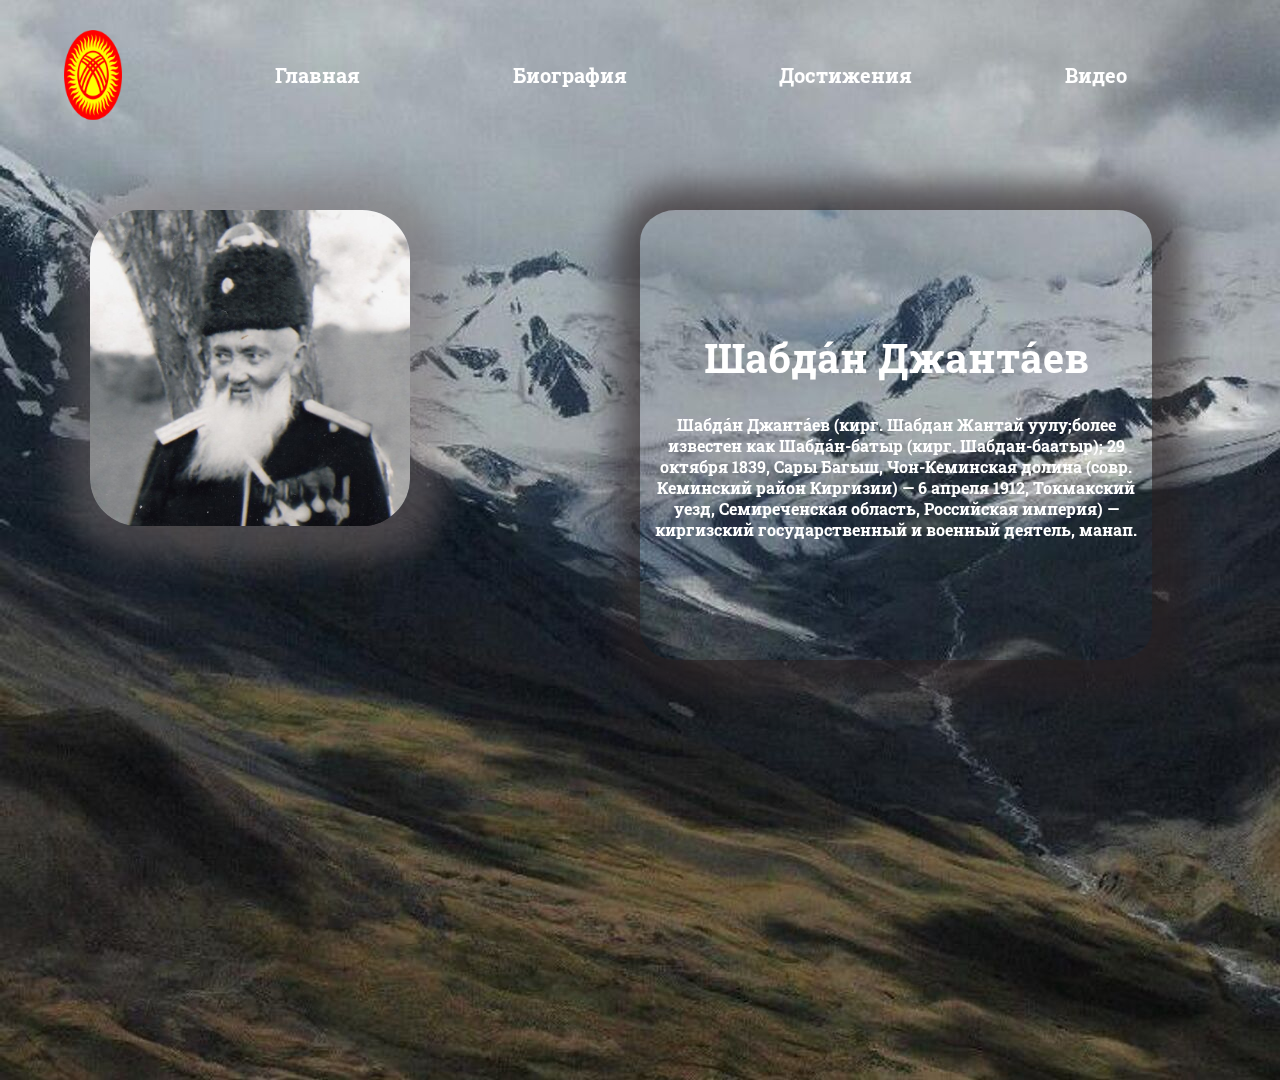
<file: 1page/index.html>
<!DOCTYPE html>
<html lang="en">
  <head>
    <meta charset="UTF-8" />
    <meta name="viewport" content="width=device-width, initial-scale=1.0" />
    <title>Resume</title>
    <link rel="preconnect" href="https://fonts.googleapis.com" />
    <link rel="preconnect" href="https://fonts.gstatic.com" crossorigin />
    <link
      href="https://fonts.googleapis.com/css2?family=Roboto+Slab:wght@700&display=swap"
      rel="stylesheet"
    />
    <link href="https://unpkg.com/aos@2.3.1/dist/aos.css" rel="stylesheet" />
    <link rel="stylesheet" href="./CSS/style.css" />
  </head>
  <body>
    <div id="bg">
      <!-- Header start -->
      <header data-aos="fade-down">
        <div class="wrapper">
          <img src="../1page/Images/logo.png" alt="" class="back" />
          <img src="../1page/Images/logo.png" alt="" class="front" />
        </div>
        <nav>
          <a
            href="/Users/sabdantaalajbekuulu/Desktop/JsEv21/HTML&CSS/Resume/1page/index.html"
            style="text-decoration: none"
            ><span>Главная</span></a
          >
          <a
            href="/Users/sabdantaalajbekuulu/Desktop/JsEv21/HTML&CSS/Resume/2page/index.html"
            style="text-decoration: none"
            ><span>Биография</span></a
          >
          <a
            href="/Users/sabdantaalajbekuulu/Desktop/JsEv21/HTML&CSS/Resume/3page/index.html"
            style="text-decoration: none"
          >
            <span>Достижения</span>
          </a>
          <a
            href="https://www.youtube.com/watch?v=oZwlXg2f-1A&t=1s&ab_channel=HopeMediaCentralAsia"
            style="text-decoration: none"
            target="_blank"
          >
            <span>Видео</span>
          </a>
        </nav>
      </header>
      <!-- Header finish -->
      <!-- Section-1 -->
      <section class="section-1" data-aos="fade-down">
        <div class="left">
          <img src="./Images/SHBDN.jpeg" alt="" />
        </div>
        <div class="right-info">
          <h1>Шабда́н Джанта́ев</h1>
          <span
            >Шабда́н Джанта́ев (кирг. Шабдан Жантай уулу;более известен как
            Шабда́н-батыр (кирг. Шабдан-баатыр); 29 октября 1839, Сары Багыш,
            Чон-Кеминская долина (совр. Кеминский район Киргизии) — 6 апреля
            1912, Токмакский уезд, Семиреченская область, Российская империя) —
            киргизский государственный и военный деятель, манап.
          </span>
        </div>
      </section>
      <!-- Section-1 finish -->
      <!-- Footer start -->
      <footer>
        <div class="footer" data-aos="fade-up-left">
          <div class="wrapper">
            <img src="../1page/Images/logo.png" alt="" class="back" />
            <img src="../1page/Images/logo.png" alt="" class="front" />
          </div>
          <div class="footer-right">
            <ul class="menu-left">
              <li style="color: #ffffff">Источник</li>
              <a
                href="https://ru.wikipedia.org/wiki/%D0%94%D0%B6%D0%B0%D0%BD%D1%82%D0%B0%D0%B5%D0%B2,_%D0%A8%D0%B0%D0%B1%D0%B4%D0%B0%D0%BD"
                style="text-decoration: none"
                target="_blank"
                ><li>Википедия</li></a
              >
            </ul>
            <ul class="menu-right">
              <li style="color: #ffffff">Автор сайта</li>
              <a
                href="https://www.instagram.com/wunknown16/"
                style="text-decoration: none"
                target="_blank"
                ><li>Instagram</li></a
              >
              <a
                href="https://vk.com/wunknown2"
                style="text-decoration: none"
                target="_blank"
                ><li>VK</li></a
              >
            </ul>
          </div>
        </div>
      </footer>
      <!-- Footer finish -->
      <script src="https://unpkg.com/aos@2.3.1/dist/aos.js"></script>
      <script>
        AOS.init();
      </script>
    </div>
  </body>
</html>
</file>
<file: 1page/CSS/style.css>
@import url("https://fonts.googleapis.com/css2?family=Roboto+Slab:wght@700&display=swap");
* {
  margin: 0;
  padding: 0;
  font-family: "Roboto", sans-serif;
}
#bg {
  background-image: url(../Images/kg1.jpeg);
  height: 120%;
  width: 100%;
  position: absolute;
}
/* Wrap logo */
.wrapper {
  width: 5%;
  height: 10vh;
  margin-left: 5%;
  perspective: 2000px;
  position: relative;
}
.back {
  transform: rotateY(180deg);
}
.front,
.back {
  width: 100%;
  height: 100%;
  backface-visibility: hidden;
  display: block;
  position: absolute;
  left: 0;
  top: 0;
}
.front {
  animation: front-rotation 5s infinite;
}
.back {
  animation: back-rotation 5s infinite;
}

@keyframes front-rotation {
  from {
    transform: rotateY(0deg);
  }
  to {
    transform: rotateY(360deg);
  }
}
@keyframes back-rotation {
  from {
    transform: rotateY(180deg);
  }
  to {
    transform: rotateY(540deg);
  }
}
/* wrap logo finish */
nav {
  display: flex;
  justify-content: space-evenly;
  width: 100%;
  align-items: center;
}
nav span:hover {
  color: yellow;
}

header {
  display: flex;
  margin-top: 30px;
}
nav span {
  color: white;
  font-family: "Roboto Slab", serif;
  font-weight: bold;
  font-size: 20px;
  cursor: pointer;
}
/* Section-1 start */
.section-1 {
  display: flex;
}
.left {
  width: 50%;
}
.left img {
  width: 50%;
  margin-top: 90px;
  margin-left: 90px;
  border-radius: 15%;
  box-shadow: 5px 5px 30px 30px rgba(122, 111, 111, 0.475);
}
.right-info {
  width: 40%;
  height: 50vh;
  display: flex;
  flex-direction: column;
  justify-content: center;
  box-shadow: 5px 5px 30px 30px rgba(42, 32, 32, 0.613);
  margin-top: 90px;
  border-radius: 7%;
}

.right-info h1 {
  color: white;
  font-family: "Roboto Slab", serif;
  font-weight: bold;
  margin-bottom: 30px;
  text-align: center;
  font-size: 40px;
}

.right-info span {
  color: white;
  font-family: "Roboto Slab", serif;
  font-weight: bold;
  font-size: 16px;
  text-align: center;
}
/* Section-1 finish */
/* Footer start*/
footer {
  width: 100%;
  display: flex;
  justify-content: center;
  align-items: center;
  margin-top: 120px;
}
.footer {
  width: 100%;
  display: flex;
  justify-content: space-around;
}
.footer-right {
  width: 410px;
  display: flex;
  justify-content: space-between;
  align-items: center;
}
.footer-right ul {
  color: rgba(255, 255, 255, 0.7);
  font-family: Roboto;
  font-size: 14px;
  font-style: normal;
  font-weight: 400;
  line-height: 20.02px;
  letter-spacing: 0.39px;
  list-style-type: none;
  line-height: 40px;
}

.menu-left {
  display: flex;
  flex-direction: column;
  margin-bottom: 35px;
}

.menu-left a:visited {
  color: aqua;
}
.menu-right {
  display: flex;
  flex-direction: column;
}

.menu-right a:visited {
  color: aqua;
}
/* footer finish */
</file>
